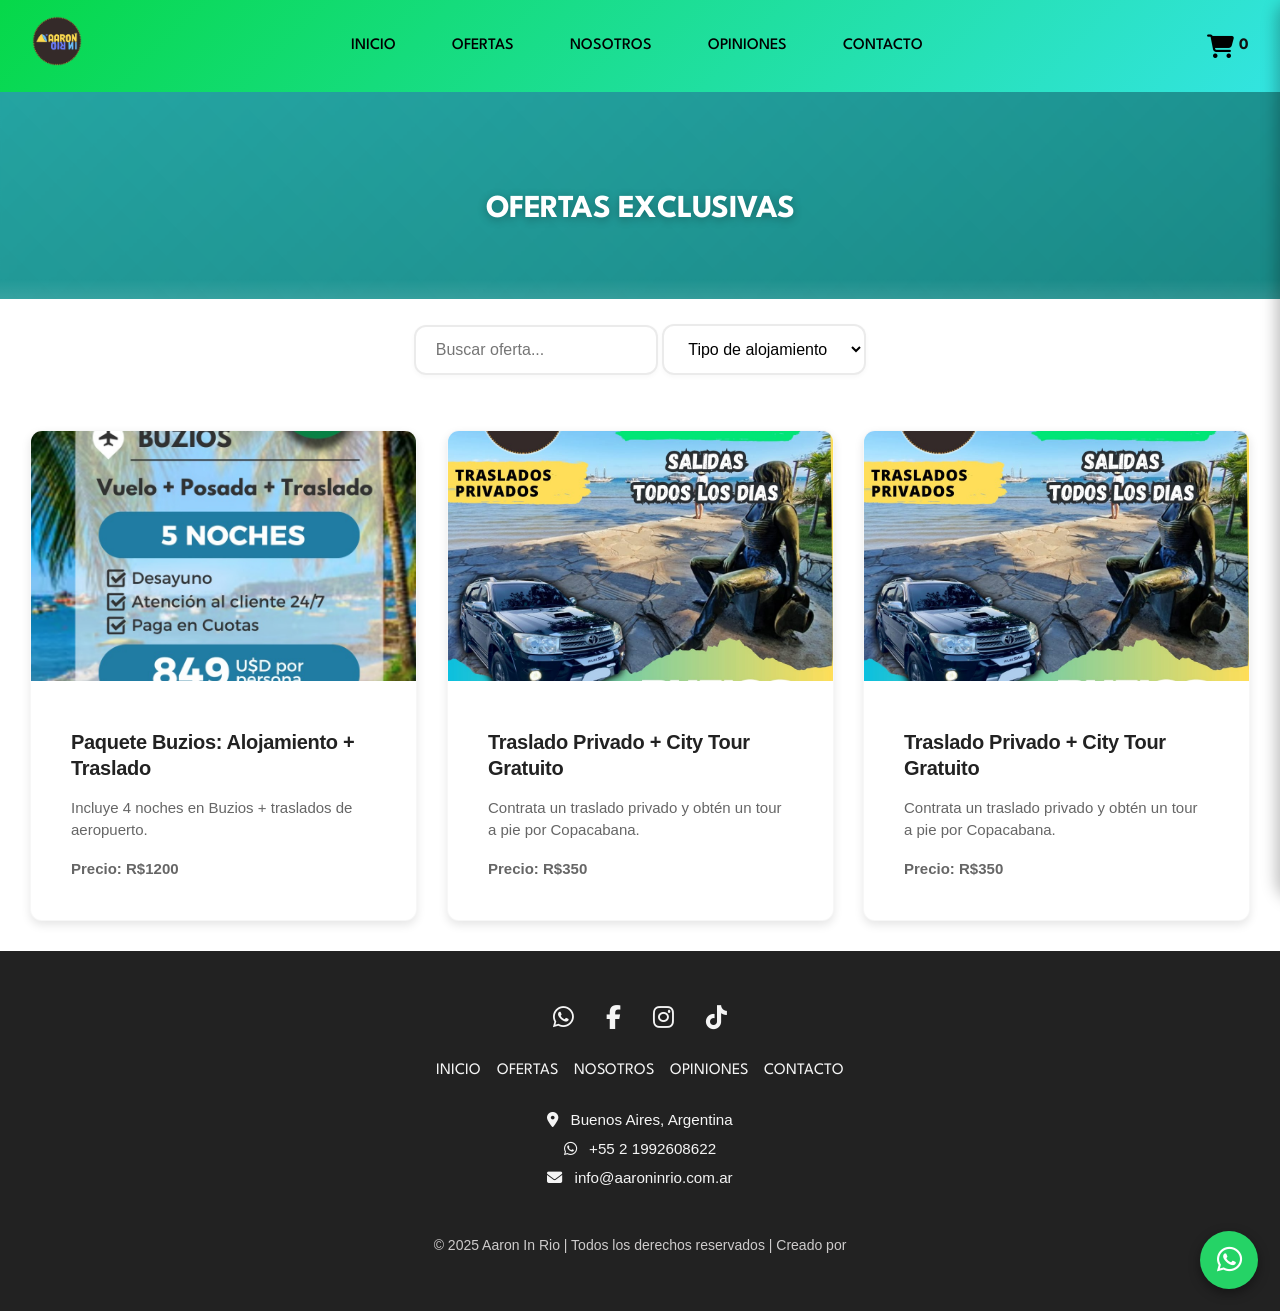
<file: Ofertas.html>
<!DOCTYPE html>
<html lang="es">

<head>
    <meta charset="UTF-8">
    <meta name="viewport" content="width=device-width, initial-scale=1.0">
    <title>Ofertas Exclusivas</title>
    <link rel="stylesheet" href="css/Alojamientos.css">
    <link rel="stylesheet" href="css/styles.css"> <!-- Enlace al archivo CSS externo -->
    <link rel="stylesheet" href="https://cdnjs.cloudflare.com/ajax/libs/font-awesome/6.5.0/css/all.min.css">
    <!--ICONOS-->
    <link rel="preconnect" href="https://fonts.googleapis.com">
    <link rel="preconnect" href="https://fonts.gstatic.com" crossorigin>
    <link
        href="https://fonts.googleapis.com/css2?family=Kalam:wght@300;400;700&family=League+Spartan:wght@100..900&display=swap"
        rel="stylesheet">

</head>

<!-- Ícono que aparece en la pestaña del navegador -->
<link rel="icon" type="image/x-icon" href="img/Logo Aaron.png">

<body>

    <!-- NAVBAR (barra de navegación principal) -->
    <nav class="navbar">
        <!-- Logo de la empresa -->
        <div class="navbar-logo">
            <img src="img/Logo Aaron.png" alt="Logo">
        </div>

        <!-- Botón Hamburguesa (solo en móvil/tablet) -->
        <div class="menu-btn" id="menu-btn">
            <span></span>
            <span></span>
            <span></span>
        </div>

        <!-- Enlaces de navegación -->
        <div class="navbar-nav" id="menu">
            <a href="index.html">Inicio</a>
            <a href="index.html#ofertas">Ofertas</a>
            <a href="index.html#nosotros">Nosotros</a>
            <a href="index.html#opiniones">Opiniones</a>
            <a href="index.html#contacto">Contacto</a>
        </div>

        <!-- Ícono flotante del carrito -->
        <div id="cart-icon">
            <i class="fa-solid fa-cart-shopping"></i>
            <span id="cart-count">0</span>
        </div>
 
        <!-- Overlay de fondo -->
        <div id="cart-overlay"></div>

        <!-- Panel lateral del carrito -->
        <div id="cart-panel" class="cart-panel">
            <div class="cart-header">
                <div class="cart-header-left">
                    <i class="fa-solid fa-cart-shopping"></i>
                    <h3>Tu carrito</h3>
                    <span id="cart-count-inline">0</span>
                </div>
                <button id="cart-close" class="cart-close">&times;</button>
            </div>

            <ul id="cart-items"></ul>

            <div class="cart-footer">
                <div class="cart-subtotal">
                    <span>Subtotal:</span>
                    <strong>R$<span id="cart-total">0</span></strong>
                </div>
                <button id="cart-send">Finalizar compra</button>
                <button id="cart-clear">Vaciar carrito</button>
            </div>
        </div>


    </nav>

    <header>
        <h1 class="titulos-grande titulo-light">Ofertas Exclusivas</h1>
    </header>

    <div class="search-filter">
        <input type="text" id="search" placeholder="Buscar oferta...">
        <select id="filterTipo">
            <option value="">Tipo de alojamiento</option>
            <option value="Pousada">Pousada</option>
            <option value="Apartamento">Apartamento</option>
        </select>
    </div>

    <div class="container">

        <div class="card" data-name="Paquete Buzios" data-price="1200" data-category="ofertas"
            data-options='[{"Cantidad de personas": ["1", "2", "3", "4", "5", "6", "7", "8", "9", "10", "Más de 10"]}]'
            data-images='["img/ofertaX.jpg", "img/Buzios.jpg", "img/Cabo Frio-1920x1080.jpg"]'
            data-description="Paquete de alojamiento y traslados con descuento. Disfruta de una estadía en Buzios sin preocupaciones.">
            <img class="open-modal-trigger" src="img/ofertaX.jpg" alt="Oferta 1">
            <div class="card-content">
                <h3>Paquete Buzios: Alojamiento + Traslado</h3>
                <p>Incluye 4 noches en Buzios + traslados de aeropuerto.</p>
                <p class="offer-price">Precio: R$1200</p>
            </div>
        </div>

        <div class="card" data-name="Traslado Privado + City Tour" data-price="350" data-category="ofertas"
            data-options='[{"Tipo": ["Traslado Aeropuerto", "Traslado Intercity"]}]'
            data-images='["img/trasaladospriv2.jpg", "img/trasaladospriv.jpg", "img/Rio de Janeiro.jpg"]'
            data-description="Contrata un traslado privado y obtén un tour gratuito por las playas de Copacabana.">
            <img class="open-modal-trigger" src="img/trasaladospriv2.jpg" alt="Oferta 2">
            <div class="card-content">
                <h3>Traslado Privado + City Tour Gratuito</h3>
                <p>Contrata un traslado privado y obtén un tour a pie por Copacabana.</p>
                <p class="offer-price">Precio: R$350</p>
            </div>
        </div>
        <div class="card" data-name="Traslado Privado + City Tour" data-price="350" data-category="ofertas"
            data-options='[{"Tipo": ["Traslado Aeropuerto", "Traslado Intercity"]}]'
            data-images='["img/trasaladospriv2.jpg", "img/trasaladospriv.jpg", "img/Rio de Janeiro.jpg"]'
            data-description="Contrata un traslado privado y obtén un tour gratuito por las playas de Copacabana.">
            <img class="open-modal-trigger" src="img/trasaladospriv2.jpg" alt="Oferta 2">
            <div class="card-content">
                <h3>Traslado Privado + City Tour Gratuito</h3>
                <p>Contrata un traslado privado y obtén un tour a pie por Copacabana.</p>
                <p class="offer-price">Precio: R$350</p>
            </div>
        </div>
    </div>




    <!-- MODAL (copiado de Alojamientos) -->
    <div id="modal-options" class="modal">
        <div class="modal-content">
            <span class="close-button">&times;</span>
            <h2 id="modal-title"></h2>
            <p id="modal-description" class="modal-description"></p>

            <div class="modal-gallery">
                <button class="modal-nav-button prev-slide">&#10094;</button>
                <div class="modal-slides-container"></div>
                <button class="modal-nav-button next-slide">&#10095;</button>
            </div>

            <div class="modal-options-container"></div>
            <p class="modal-price">Precio Total: R$<span id="modal-price-value">0</span></p>
            <button id="add-to-cart-modal">Agregar al carrito</button>
        </div>
    </div>

    <!-- FOOTER -->
    <footer id="contacto">
        <div class="footer-content">
            <div class="social-logos">
                <a href="https://wa.me/+5521992608622"><i class="fab fa-whatsapp"></i></a>
                <a href="https://www.facebook.com/aaroninrio"><i class="fab fa-facebook-f"></i></a>
                <a href="https://www.instagram.com/aaroninrio?igsh=a3Azand1a2w5ZzZ6"><i
                        class="fab fa-instagram"></i></a>
                <a href="https://www.tiktok.com/@aaron.in.rio?_t=ZM-8z4DXJ8lK9W"><i class="fab fa-tiktok"></i></a>
            </div>

            <div class="footer-menu">
                <a href="index.html">Inicio</a>
                <a href="index.html#ofertas">Ofertas</a>
                <a href="index.html#nosotros">Nosotros</a>
                <a href="index.html#opiniones">Opiniones</a>
                <a href="index.html#contacto">Contacto</a>
            </div>

            <div class="contact-column">
                <p><i class="fas fa-map-marker-alt"></i> Buenos Aires, Argentina</p>
                <p><i class="fab fa-whatsapp"></i> +55 2 1992608622</p>
                <p><i class="fas fa-envelope"></i> info@aaroninrio.com.ar</p>
            </div>

            <p class="footer-copy">&copy; 2025 Aaron In Rio | Todos los derechos reservados | Creado por </p>
        </div>

        <!-- Botón flotante WhatsApp -->
        <a href="https://wa.me/5491156213704" target="_blank" class="whatsapp-float" id="whatsappButton">
            <i class="fab fa-whatsapp"></i>
        </a>

        <!-- Globito de mensaje -->
        <div class="whatsapp-bubble" id="whatsappBubble">
            ¿Tenés dudas? ¡Consultanos!
        </div>
    </footer>


    <script src="js/script.js"></script>
    <script src="js/cart.js"></script>

</body>

</html>
</file>
<file: css/Alojamientos.css>
/*--------------------------------------------------------
BANNER INICIO - MEJORADO
--------------------------------------------------------*/
   header { 
      padding: 60px 10px 40px; 
      text-align: center; 
      background: linear-gradient(135deg, #33e4e1 0%, #2ac4c1 50%, #1fa4a1 100%); 
      color: #fff; 
      position: relative; 
      overflow: hidden;
    }
    
    header::before { 
      content: ""; 
      position: absolute; 
      inset: 0; 
      background: linear-gradient(45deg, rgba(0, 0, 0, 0.3) 0%, rgba(0, 0, 0, 0.15) 100%);
      backdrop-filter: blur(1px);
    }
    
    header::after {
      content: "";
      position: absolute;
      bottom: 0;
      left: 0;
      width: 100%;
      height: 20px;
      background: linear-gradient(to top, rgba(255, 255, 255, 0.1), transparent);
    }
    
    header h1 { 
      position: relative; 
      z-index: 1; 
      font-size: 3rem;
      font-weight: 700;
      text-shadow: 0 2px 10px rgba(0, 0, 0, 0.3);
      letter-spacing: -0.5px;
      margin-bottom: 10px;
      animation: fadeInUp 0.8s cubic-bezier(0.23, 1, 0.32, 1) 0.1s both;
    }

/* --- FONDO ESPECÍFICO PARA COPACABANA --- */
.header-alojamiento-copacabana {
    /* AGREGAMOS '../' AL PRINCIPIO PARA SALIR DE LA CARPETA CSS */
    background: url('../img/alojamientos/copacabana/copacabana2.jpg') no-repeat center center !important;
    background-size: cover !important;
}

/* CORREGIMOS EL ERROR DE TIPEO AQUÍ ABAJO (FALTABA UN GUIÓN) */
.header-alojamiento-copacabana {
    padding: 100px 10px !important; 
}

/* --- FONDO ESPECÍFICO PARA BUZIOS --- */
.header-alojamiento-buzios {
    /* AGREGAMOS '../' AL PRINCIPIO PARA SALIR DE LA CARPETA CSS */
    background: url('../img/alojamientos/buzios/buizosbest.jpg') no-repeat center center !important;
    background-size: cover !important;
}

/* CORREGIMOS EL ERROR DE TIPEO AQUÍ ABAJO (FALTABA UN GUIÓN) */
.header-alojamiento-buzios {
    padding: 100px 10px !important; 
}
/*--------------------------------------------------------
TEMAS PARA TRASLADOS
--------------------------------------------------------*/

/* TEMA TRASLADOS INTERNOS - Movimiento dentro de la ciudad */
body.traslados-internos-theme {
    background: linear-gradient(135deg,
        rgba(100, 149, 237, 0.1) 0%,    /* Azul acero - transporte */
        rgba(176, 196, 222, 0.12) 25%,  /* Azul claro - caminos */
        rgba(245, 245, 220, 0.1) 50%,   /* Beige - calles */
        rgba(119, 136, 153, 0.08) 75%,  /* Gris pizarra - asfalto */
        rgba(47, 79, 79, 0.05) 100%     /* Gris oscuro - carreteras */
    );
    background-color: #f5f8fa;
    min-height: 100vh;
}

/* Header específico para traslados internos */
body.traslados-internos-theme header {
    background: linear-gradient(135deg,
        #6495ED 0%,     /* Azul acero */
        #B0C4DE 50%,    /* Azul claro */
        #D3D3D3 100%    /* Gris claro */
    );
}

/* TEMA TRASLADOS EXTERNOS - Viajes entre ciudades/aeropuertos */
body.traslados-externos-theme {
    background: linear-gradient(135deg,
        rgba(70, 130, 180, 0.1) 0%,     /* Azul acero - distancia */
        rgba(135, 206, 250, 0.12) 25%,  /* Azul cielo - viajes largos */
        rgba(240, 255, 240, 0.1) 50%,   /* Miel - seguridad */
        rgba(255, 228, 196, 0.08) 75%,  /* Bisque - comodidad */
        rgba(139, 69, 19, 0.05) 100%    /* Marrón - equipaje */
    );
    background-color: #f0f8ff;
    min-height: 100vh;
}

/* Header específico para traslados externos */
body.traslados-externos-theme header {
    background: linear-gradient(135deg,
        #4682B4 0%,     /* Azul acero */
        #87CEFA 50%,    /* Azul cielo */
        #F0E68C 100%    /* Caqui */
    );
}
/*--------------------------------------------------------
TEMAS ESPECÍFICOS POR TIPO DE TRASLADO
--------------------------------------------------------*/

/* Para páginas de aeropuerto específicas */
body.traslados-aeropuerto-theme {
    background: linear-gradient(135deg,
        rgba(30, 144, 255, 0.1) 0%,    /* Azul Dodger - vuelos */
        rgba(255, 255, 255, 0.15) 25%, /* Blanco - nubes */
        rgba(255, 215, 0, 0.08) 50%,   /* Dorado - seguridad */
        rgba(169, 169, 169, 0.06) 75%, /* Gris oscuro - asfalto pista */
        rgba(0, 0, 139, 0.05) 100%     /* Azul oscuro - cielo nocturno */
    );
    background-color: #e6f2ff;
}

body.traslados-aeropuerto-theme header {
    background: linear-gradient(135deg,
        #1E90FF 0%,     /* Azul Dodger */
        #FFFFFF 50%,    /* Blanco */
        #FFD700 100%    /* Dorado */
    );
}

/* Para páginas de traslados entre ciudades */
body.traslados-ciudad-theme {
    background: linear-gradient(135deg,
        rgba(50, 205, 50, 0.1) 0%,     /* Verde lima - paisaje */
        rgba(255, 182, 193, 0.08) 25%, /* Rosa claro - urbanidad */
        rgba(255, 255, 224, 0.1) 50%,  /* Amarillo claro - luz ciudad */
        rgba(186, 85, 211, 0.06) 75%,  /* Orquídea - diversión */
        rgba(105, 105, 105, 0.05) 100% /* Gris oscuro - edificios */
    );
    background-color: #f8f8ff;
}

body.traslados-ciudad-theme header {
    background: linear-gradient(135deg,
        #32CD32 0%,     /* Verde lima */
        #FFB6C1 50%,    /* Rosa claro */
        #DDA0DD 100%    /* Ciruela */
    );
}

/*--------------------------------------------------------
ANIMACIONES PARA TRASLADOS
--------------------------------------------------------*/

/* Efecto sutil de movimiento para traslados */
@keyframes subtleMove {
    0% { background-position: 0% 50%; }
    50% { background-position: 100% 50%; }
    100% { background-position: 0% 50%; }
}

/* Aplicar animación solo a temas de traslados */
body.traslados-internos-theme,
body.traslados-externos-theme,
body.traslados-aeropuerto-theme,
body.traslados-ciudad-theme {
    background-size: 200% 200%;
    animation: subtleMove 20s ease infinite;
}

/* Detener animación en móviles para rendimiento */
@media (max-width: 768px) {
    body.traslados-internos-theme,
    body.traslados-externos-theme,
    body.traslados-aeropuerto-theme,
    body.traslados-ciudad-theme {
        animation: none;
        background-size: cover;
    }
}

/*--------------------------------------------------------
LISTADO DE ALOJAMIENTOS - MEJORADO
--------------------------------------------------------*/
    /* BARRA DE BÚSQUEDA Y FILTROS - MEJORADO */
     .search-filter {
      flex-wrap: wrap;
      justify-content: center;
      gap: 10px;
      padding: 25px 20px;
      margin: 0px auto;
      text-align: center;
      backdrop-filter: blur(10px);
      animation: fadeIn 0.6s cubic-bezier(0.23, 1, 0.32, 1) 0.2s both;
    }
    
    .search-filter input, .search-filter select {
      padding: 14px 20px;
      font-size: 16px;
      border: 2px solid rgba(0, 0, 0, 0.08);
      border-radius: 12px;
      outline: none;
      transition: all 0.3s cubic-bezier(0.23, 1, 0.32, 1);
      background: rgba(255, 255, 255, 0.9);
      box-shadow: 0 2px 5px rgba(0, 0, 0, 0.03);
      min-width: 200px;
    }
    
    .search-filter input:focus, .search-filter select:focus {
      border-color: var(--primary, #33e4e1);
      box-shadow: 
        0 4px 12px rgba(51, 228, 225, 0.2),
        0 0 0 3px rgba(51, 228, 225, 0.1);
      transform: translateY(-1px);
    }
    
    .search-filter input:hover, .search-filter select:hover {
      border-color: rgba(0, 0, 0, 0.15);
    }

    /* LISTADO DE ALOJAMIENTOS - MEJORADO */
    .container {
      display: grid;
      grid-template-columns: repeat(auto-fit, minmax(280px, 1fr));
      gap: 30px;
      padding: 30px;
      max-width: 1400px;
      margin: 0 auto;
    }
    
    .card {
      background: white;
      border-radius: 16px;
      overflow: hidden;
      box-shadow: 
        0 4px 15px rgba(0, 0, 0, 0.08),
        0 1px 3px rgba(0, 0, 0, 0.05);
      transition: all 0.4s cubic-bezier(0.23, 1, 0.32, 1);
      cursor: pointer;
      position: relative;
      border: 1px solid rgba(0, 0, 0, 0.03);
      animation: fadeInUp 0.6s cubic-bezier(0.23, 1, 0.32, 1) both;
      animation-delay: calc(var(--animation-order, 0) * 0.1s);
      will-change: transform, box-shadow;
    }
    
    .card::before {
      content: "";
      position: absolute;
      top: 0;
      left: 0;
      right: 0;
      height: 4px;
      background: linear-gradient(90deg, #33e4e1, #2ac4c1);
      opacity: 0;
      transition: opacity 0.3s ease;
    }
    
    .card:hover {
      transform: translateY(-8px) scale(1.02);
      box-shadow: 
        0 20px 40px rgba(0, 0, 0, 0.12),
        0 8px 16px rgba(0, 0, 0, 0.06);
    }
    
    .card:hover::before {
      opacity: 1;
    }
    
    .card img {
      width: 100%;
      height: 200px;
      object-fit: cover;
      transition: transform 0.6s cubic-bezier(0.23, 1, 0.32, 1);
    }
    
    .card:hover img {
      transform: scale(1.05);
    }
    
    .card-content {
      padding: 24px;
      position: relative;
    }
    
    .card h3 {
      margin: 0 0 12px;
      font-size: 20px;
      font-weight: 700;
      color: #222;
      line-height: 1.3;
      letter-spacing: -0.3px;
    }
    
    .card p {
      margin: 8px 0;
      font-size: 15px;
      color: #666;
      line-height: 1.5;
    }

    /* ESTILOS DE LA MODAL - MEJORADO */

    /* EL FRENO DE MANO PARA EL SCROLL */
body.modal-open {
    overflow: hidden !important; /* Bloqueo estándar */
    position: fixed !important; /* Bloqueo reforzado para móviles (iOS) */
    width: 100% !important;
    height: 100% !important;
    /* La propiedad 'top' se maneja desde el JS automáticamente */
}

    .modal {
      display: none;
      position: fixed;
      z-index: 2500;
      left: 0;
      top: 0;
      width: 100%;
      height: 100%;
      overflow: auto;
      background-color: rgba(0, 0, 0, 0.6);
      padding-top: 60px;
      backdrop-filter: blur(4px);
      animation: fadeIn 0.3s cubic-bezier(0.23, 1, 0.32, 1);
    }
    
    .modal-content {
      background: linear-gradient(135deg, #ffffff 0%, #fafafa 100%);
      margin: 5% auto;
      padding: 40px;
      border: none;
      width: 90%;
      max-width: 700px;
      border-radius: 20px;
      position: relative;
      box-shadow: 
        0 25px 50px rgba(0, 0, 0, 0.15),
        0 5px 15px rgba(0, 0, 0, 0.05);
      animation: modalSlideIn 0.4s cubic-bezier(0.23, 1, 0.32, 1);
      overflow: hidden;
    }
    
    .modal-content::before {
      content: "";
      position: absolute;
      top: 0;
      left: 0;
      right: 0;
      height: 4px;
      background: linear-gradient(90deg, #33e4e1, #2ac4c1);
    }
    
    .close-button {
      color: #888;
      float: right;
      font-size: 32px;
      font-weight: 300;
      position: absolute;
      top: 20px;
      right: 20px;
      width: 40px;
      height: 40px;
      display: flex;
      align-items: center;
      justify-content: center;
      border-radius: 50%;
      transition: all 0.3s cubic-bezier(0.23, 1, 0.32, 1);
      z-index: 10;
    }
    
    .close-button:hover,
    .close-button:focus {
      color: #333;
      background: rgba(0, 0, 0, 0.05);
      transform: rotate(90deg);
      text-decoration: none;
      cursor: pointer;
    }
    
    #modal-title {
      font-size: 28px;
      font-weight: 700;
      color: #222;
      margin-bottom: 15px;
      line-height: 1.3;
      letter-spacing: -0.5px;
    }
    
/* En Alojamientos.css */
.modal-description {
    white-space: pre-line; /* <--- ESTA LÍNEA ES LA CLAVE */
    /* Tus otros estilos se mantienen igual... */
    margin: 20px 0 30px;
    color: #666;
    font-size: 16px;
    line-height: 1.7;
}
    
    .modal-options-container {
      margin-top: 25px;
    }
    
    .modal-options-container label {
      display: block;
      margin-bottom: 12px;
      font-weight: 600;
      color: #444;
      font-size: 15px;
    }
    
    .modal-options-container select {
      display: block;
      margin-bottom: 20px;
      width: 100%;
      padding: 14px;
      border: 2px solid rgba(0, 0, 0, 0.08);
      border-radius: 10px;
      background: white;
      font-size: 15px;
      transition: all 0.3s cubic-bezier(0.23, 1, 0.32, 1);
    }
    
    .modal-options-container select:focus {
      border-color: var(--primary, #33e4e1);
      box-shadow: 0 4px 12px rgba(51, 228, 225, 0.2);
      outline: none;
    }
    
    #add-to-cart-modal {
      background: linear-gradient(135deg, #33e4e1 0%, #2ac4c1 100%);
      color: white;
      border: none;
      padding: 16px 32px;
      font-size: 16px;
      font-weight: 600;
      cursor: pointer;
      border-radius: 12px;
      margin-top: 30px;
      width: 100%;
      transition: all 0.3s cubic-bezier(0.23, 1, 0.32, 1);
      box-shadow: 0 6px 20px rgba(51, 228, 225, 0.3);
      letter-spacing: 0.5px;
    }
    
    #add-to-cart-modal:hover {
      background: linear-gradient(135deg, #2ac4c1 0%, #1fa4a1 100%);
      transform: translateY(-2px);
      box-shadow: 0 12px 25px rgba(51, 228, 225, 0.4);
    }
    
    #add-to-cart-modal:active {
      transform: translateY(0);
      box-shadow: 0 4px 12px rgba(51, 228, 225, 0.3);
    }
    
    /* Galería de la modal - MEJORADO */
    .modal-gallery {
      position: relative;
      width: 100%;
      overflow: hidden;
      margin: 30px 0;
      aspect-ratio: 16 / 9;
      border-radius: 12px;
      box-shadow: 0 8px 20px rgba(0, 0, 0, 0.1);
    }
    
    .modal-slides-container {
      display: flex;
      transition: transform 0.5s cubic-bezier(0.23, 1, 0.32, 1);
      width: 100%;
      height: 100%;
      border-radius: 12px;
    }
    
    .modal-slides-container img {
      width: 100%;
      height: 100%;
      object-fit: cover;
      flex-shrink: 0;
      border-radius: 12px;
    }
    
    .modal-nav-button {
      position: absolute;
      top: 50%;
      transform: translateY(-50%);
      background: rgba(255, 255, 255, 0.9);
      color: #333;
      border: none;
      padding: 15px 18px;
      cursor: pointer;
      z-index: 10;
      font-size: 20px;
      border-radius: 50%;
      transition: all 0.3s cubic-bezier(0.23, 1, 0.32, 1);
      box-shadow: 0 4px 15px rgba(0, 0, 0, 0.15);
      backdrop-filter: blur(5px);
      display: flex;
      align-items: center;
      justify-content: center;
      width: 50px;
      height: 50px;
    }
    
    .modal-nav-button:hover {
      background: white;
      transform: translateY(-50%) scale(1.1);
      box-shadow: 0 6px 20px rgba(0, 0, 0, 0.2);
    }
    
    .prev-slide {
      left: 20px;
    }
    
    .next-slide {
      right: 20px;
    }
    
    .modal-price {
      margin-top: 25px;
      padding-top: 20px;
      border-top: 1px solid rgba(0, 0, 0, 0.08);
      font-size: 20px;
      font-weight: 700;
      color: #222;
      text-align: center;
    }
    
    #modal-price-value {
      color: var(--primary, #33e4e1);
      font-size: 24px;
      margin-left: 5px;
    }

/* ANIMACIONES NUEVAS */
@keyframes fadeInUp {
  from {
    opacity: 0;
    transform: translateY(30px);
  }
  to {
    opacity: 1;
    transform: translateY(0);
  }
}

@keyframes fadeIn {
  from {
    opacity: 0;
  }
  to {
    opacity: 1;
  }
}

@keyframes modalSlideIn {
  from {
    opacity: 0;
    transform: translateY(-30px) scale(0.95);
  }
  to {
    opacity: 1;
    transform: translateY(0) scale(1);
  }
}

/* Añadir animación escalonada a las cards */
.container .card:nth-child(1) { --animation-order: 1; }
.container .card:nth-child(2) { --animation-order: 2; }
.container .card:nth-child(3) { --animation-order: 3; }
.container .card:nth-child(4) { --animation-order: 4; }
.container .card:nth-child(5) { --animation-order: 5; }
.container .card:nth-child(6) { --animation-order: 6; }

/* Responsive adjustments (manteniendo la estructura existente) */
@media (max-width: 768px) {
  header {
    padding: 100px 20px 40px;
  }
  
  header h1 {
    font-size: 2.2rem;
  }
  
  .search-filter {
    margin: 30px 20px;
    padding: 20px;
    gap: 15px;
  }
  
  .search-filter input,
  .search-filter select {
    width: 100%;
    min-width: auto;
  }
  
  .container {
    grid-template-columns: repeat(auto-fit, minmax(260px, 1fr));
    gap: 20px;
    padding: 20px;
  }
  
  .modal-content {
    padding: 30px 20px;
    margin: 10% auto;
    width: 95%;
  }
  
  .modal-nav-button {
    width: 45px;
    height: 45px;
    padding: 12px 15px;
  }
}

/* Mejoras de scroll reveal (sutil) */
@media (prefers-reduced-motion: no-preference) {
  .container .card {
    opacity: 0;
    animation: fadeInUp 0.6s cubic-bezier(0.23, 1, 0.32, 1) forwards;
  }
  
  .container .card.visible {
    opacity: 1;
  }
}

/* Efecto glassmorphism ligero para el footer (añadir al existing) */
footer {
  backdrop-filter: blur(10px);
  background: rgba(255, 255, 255, 0.95);
}

/*=============================================
  DISEÑO DE MENÚ LATERAL POR CATEGORÍAS
=============================================*/
.quick-side-menu {
    position: fixed;
    left: 0;
    top: 50%;
    transform: translateY(-50%);
    display: flex;
    flex-direction: column;
    gap: 15px;
    z-index: 99999;
    background: rgba(255, 255, 255, 0.98);
    padding: 15px 12px 15px 8px;
    border-radius: 0 20px 20px 0;
    box-shadow: 2px 5px 15px rgba(0,0,0,0.15);
    backdrop-filter: blur(10px);
    transition: all 0.4s ease;
    max-height: 90vh;
}

/* Cabeceras de grupo (Icono + Título) */
.group-header {
    display: flex;
    align-items: center;
    color: #333;
    font-weight: 700;
    font-size: 0.9rem;
    text-transform: uppercase;
    letter-spacing: 0.5px;
}

.group-header i {
    font-size: 1.2rem;
    width: 30px;
    text-align: center;
    color: #06d849;
}

/* Contenedor de los sub-enlaces */
.group-links {
    display: flex;
    flex-direction: column;
    padding-left: 35px; /* Alineado debajo del texto del header, no del icono */
    gap: 5px;
    margin-top: 5px;
}

.group-links a {
    text-decoration: none;
    color: #666;
    font-size: 0.85rem;
    font-weight: 500;
    transition: all 0.2s ease;
    white-space: nowrap;
}

.group-links a:hover {
    color: #06d849;
    transform: translateX(5px);
}

/* Control de visibilidad del texto */
.group-header span, .group-links {
    max-width: 0;
    overflow: hidden;
    opacity: 0;
    transition: all 0.4s ease;
}

/* Mostrar cuando el mouse está encima o está activo en móvil */
.quick-side-menu:hover .group-header span,
.quick-side-menu:hover .group-links,
.quick-side-menu.active .group-header span,
.quick-side-menu.active .group-links {
    max-width: 250px;
    opacity: 1;
    margin-left: 10px;
}

/* Ajuste para el link de Paquetes que es único */
.single-link {
    text-decoration: none;
}

/* FLECHITA PARA MÓVIL */
.side-menu-toggle {
    display: none;
    background: #06d849;
    border: none;
    color: white;
    width: 32px;
    height: 45px;
    position: absolute;
    right: -32px;
    top: 50%;
    transform: translateY(-50%);
    border-radius: 0 12px 12px 0;
    cursor: pointer;
}

@media (max-width: 768px) {
    .quick-side-menu {
        left: -45px; /* Esconde los nombres, deja asomar iconos */
    }
    .quick-side-menu.active {
        left: 0;
    }
    .side-menu-toggle {
        display: flex;
        align-items: center;
        justify-content: center;
    }
    .quick-side-menu.active .side-menu-toggle i {
        transform: rotate(180deg);
    }
}

/* OCULTAR SI EL CARRITO ESTÁ ABIERTO */
#cart-panel.show ~ .quick-side-menu,
#cart-overlay.active ~ .quick-side-menu {
    display: none !important;
}

/* --- CORRECCIÓN CALENDARIO FLATPICKR (Pegar al final de Alojamientos.css) --- */

/* 1. Obliga al contenedor del mes a usar Flexbox para alinear todo en una fila */
.flatpickr-current-month {
    display: flex !important;
    align-items: center !important;
    justify-content: center !important;
    padding-top: 0 !important;
    height: 40px !important;
}

/* 2. Controla el ancho del contenedor del año para que no se estire */
.flatpickr-current-month .numInputWrapper {
    width: 65px !important;
    display: inline-block !important;
    flex: none !important; 
}

/* 3. Resetea el input del año para que ignore tus estilos generales de formulario */
.flatpickr-current-month input.cur-year {
    display: inline-block !important;
    width: 100% !important;
    margin: 0 !important;
    height: auto !important;
    border: none !important;
    box-shadow: none !important;
    padding: 0 !important;
    background: transparent !important;
    font-size: inherit !important;
    font-weight: 400 !important;
}

/* 4. Opcional: Ajusta la posición de las flechas si se ven mal */
.flatpickr-month {
    height: 40px !important;
}
.flatpickr-prev-month, .flatpickr-next-month {
    top: 5px !important; /* Sube o baja las flechas con este valor */
}
</file>
<file: css/styles.css>
/*=============================================
  0. VARIABLES GLOBALES & TIPOGRAFÍA
=============================================*/
:root {
  --primary: linear-gradient(135deg, #06d849, #33e4e1); /* Color principal del sitio */
  --dark: #222;        /* Color oscuro para textos o fondos */
  --light: #f5f5f5;    /* Color claro para fondos */
  --text: #333;        /* Color base del texto */
  --font-principal: "League Spartan", sans-serif;
  --font-decorativa: "Kalam", cursive;
  --font-secundaria: "Kalam", cursive;
}

/* Clases de utilidad para fuentes */
.font-principal {
  font-family: var(--font-principal);
  font-optical-sizing: auto;
  font-weight: 120;
  font-style: normal;
}

.font-decorativa {
  font-family: var(--font-decorativa);
  font-weight: 300;
  font-style: normal;
}

.font-secundaria {
  font-family: var(--font-secundaria);
  font-weight: 700;
  font-style: normal;
}

/*=============================================
  1. BASE Y RESET GENERAL
=============================================*/
* {
  margin: 0;
  padding: 0;
  box-sizing: border-box; /* Incluye padding y border dentro del width/height */
}

html, body {
  font-family: 'Arial', sans-serif; /* Fuente principal del sitio */
  color: var(--text);               /* Color del texto */
  line-height: 1.6;                 /* Altura de línea para mejor lectura */
    overflow-x: hidden;
  max-width: 100%;
}

/* Estilos de secciones generales */
section { padding: 5rem 2rem; }

.section-title {
  text-align: center;
  align-items: center;
}

.titulos-deco {
  font-family: var(--font-secundaria);
  font-size: 2.5rem;
  margin-bottom: 0.2rem;
  color: #04b43a;
  margin-top: 0.2rem;
}

.titulos-grande {
  font-family: var(--font-principal);
  font-size: 2rem;
  text-transform: uppercase;
  margin-bottom: 1.5rem;
  margin-top: 2rem;
  text-align: center;
}

.titulos-dark { color: var(--dark); }
.titulos-light { color: var(--light); }

.section-subtitle {
  color: #555;
  margin-bottom: 40px;
  font-size: 1.1rem;
  font-family: var(--font-principal);
}

/* Botón de Call to Action (CTA) general */
.btn {
  display: inline-block;
  padding: 0.75rem 1.5rem;
  background: var(--primary);
  color: white;
  border-radius: 8px;
  font-weight: bold;
  text-decoration: none;
  transition: all 0.3s ease;
  box-shadow: 0 3px 8px rgba(0,0,0,0.3);
  text-transform: uppercase;
}
.btn:hover {
  transform: translateY(-2px);
}


/*=============================================
  2. NAVBAR Y MENÚ DE NAVEGACIÓN
=============================================*/
.navbar {
  position: fixed;
  top: 0; left: 0;
  width: 100%;
  display: flex;
  justify-content: space-between;
  align-items: center;
  padding: 1rem 2rem;
  background: var(--primary);
  color: #020202;
  z-index: 1000;
  font-family: var(--font-principal);
  text-transform: uppercase;
  font-weight:500;
  position: sticky;
  
}

.navbar-logo img {
  height: 50px;
}

.navbar-nav {
  display: flex;
  justify-content: center;
  align-items: center;
  gap: 1.5rem;
  flex: 1;
  
}

.navbar-nav a {
  color: #000000;
  text-decoration: none;
  padding: 0.5rem 1rem;
  border-radius: 8px;
  transition: 0.3s;
}

.navbar-nav a:hover {
  color: rgba(228, 255, 245);
}

/* Menú Hamburguesa (Móvil) */
.menu-btn {
  cursor: pointer;
  display: none;
  flex-direction: column;
  gap: 8px;
  position: absolute;
  right: 90px;
  top: 25px;
  z-index: 2000;

  padding: 8px;
  border-radius: 8px;
}

.menu-btn span {
  display: block;
  width: 28px;
  height: 2px;
  background: #000000;
  border-radius: 2px;
  transition: 0.3s;
}

.menu-btn.open span:nth-child(1) { transform: rotate(45deg) translate(8px, 8px); }
.menu-btn.open span:nth-child(2) { opacity: 0; }
.menu-btn.open span:nth-child(3) { transform: rotate(-45deg) translate(4px, -5px); }


/* Botón y Modal de Admin */
#admin-btn,
.logout-btn {
  position: fixed;
  top: 1.2rem;
  right: 1.5rem;
  color: white;
  border: none;
  border-radius: 50px;
  padding: 10px 18px;
  font-size: 0.95rem;
  font-weight: 600;
  box-shadow: 0 3px 10px rgba(0,0,0,0.2);
  cursor: pointer;
  z-index: 1200;
  transition: all 0.25s ease;
}

#admin-btn { background: #27a9ff; }
#admin-btn:hover { background: #0b95c7; transform: scale(1.05); }

.logout-btn { background: #ff4d4d; display: none; }
.logout-btn:hover { background: #e63838; transform: scale(1.05); }

/* Login Modal */
.login-modal {
  display: none;
  position: fixed;
  top: 0; left: 0;
  width: 100%; height: 100%;
  background: rgba(0, 0, 0, 0.6);
  justify-content: center;
  align-items: center;
  z-index: 3000;
}

.login-box {
  background: white;
  padding: 2rem;
  border-radius: 12px;
  text-align: center;
  width: 300px;
  box-shadow: 0 5px 15px rgba(0,0,0,0.3);
}

.login-box h3 { color: #0b95c7; margin-bottom: 1rem; }

.login-box input {
  width: 100%;
  padding: 10px;
  margin-bottom: 1rem;
  border-radius: 8px;
  border: 1px solid #ccc;
}

.login-box button {
  margin: 5px;
  padding: 10px 16px;
  border: none;
  border-radius: 8px;
  background: #27a9ff;
  color: white;
  font-weight: bold;
  cursor: pointer;
  transition: 0.3s;
}

.login-box button:hover { background: #0b95c7; }
.error-msg { color: red; font-size: 0.9rem; }


/*=============================================
  3. CARRITO DE COMPRAS (CART) - ACTUALIZADO FIJO
=============================================*/
/* Contenedor del icono dentro de la navbar */
#cart-icon {
  position: relative; /* Cambiado de fixed a relative para integrarse en la navbar */
  background: transparent;
  color: #000000;
  font-size: 1.5rem; /* Ajustado para armonizar con el menú */
  border: none;
  cursor: pointer;
  z-index: 1001;
  transition: color 0.2s, transform 0.2s;
  display: flex;
  align-items: center;
  margin-left: 1rem; /* Espacio respecto a los enlaces */
}

#cart-icon:hover {
  color: #005118;
  transform: scale(1.1);
}

#cart-count {
  background: none;
  color: #111;
  font-weight: bold;
  margin-left: 0.3rem;
  font-size: 1rem;
}

/* Panel lateral (sidebar) */
.cart-panel {
  display: flex;
  flex-direction: column;
  justify-content: flex-start;
  position: fixed; /* Se mantiene fixed para cubrir toda la pantalla al abrirse */
  right: 0;
  top: 0;
  width: 340px;
  height: 100vh; /* Ocupa todo el alto visual */
  background: linear-gradient(145deg, #a8e063, #33e4e1);
  box-shadow: -4px 0 15px rgba(0,0,0,0.25);
  padding: 1.2rem;
  overflow-y: auto;
  z-index: 100000; /* Un nivel más arriba que el menú lateral */
  transform: translateX(100%);
  transition: transform 0.4s ease;
  border-top-left-radius: 20px;
  border-bottom-left-radius: 20px;
  font-family: var(--font-principal);
  font-size: 1rem;
}
.cart-panel.show { transform: translateX(0); }

/* Cabecera del carrito */
.cart-header {
  position: sticky;
  top: 0;
  display: flex;
  justify-content: space-between;
  align-items: center;
  padding: 1rem;
  margin-bottom: 1rem;
  width: 100%;
  backdrop-filter: blur(5px);
  border-radius: 12px 12px 0 0;
  border-bottom: 1px solid rgba(255,255,255,0.5);
  z-index: 10;
  font-size: 1.2rem;
}

.cart-header-left { display: flex; align-items: center; gap: 8px; }
.cart-header i { font-size: 1.4rem; color: #111; }
#cart-count-inline { color: #111; font-size: 1rem; font-weight: bold; }

.cart-close {
  background: transparent;
  border: none;
  font-size: 2.2rem;
  cursor: pointer;
  color: #111;
  transition: transform 0.2s;
}
.cart-close:hover { transform: scale(1.7);}

/* Lista de items */
#cart-items { list-style: none; padding: 0; margin: 0; }

#cart-items li {
  display: flex;
  flex-direction: column;
  align-items: stretch;
  background: rgba(255,255,255,0.9);
  margin-bottom: 0.8rem;
  padding: 0.8rem;
  border-radius: 10px;
  box-shadow: 0 2px 5px rgba(0,0,0,0.1);
  font-family: Arial, sans-serif;
}

.cart-item-main {
  display: flex;
  justify-content: space-between;
  align-items: center;
  margin-bottom: 4px;
}

.cart-item-title { font-size: 1rem; font-weight: bold; color: #111; margin: 0; }
.cart-item-price { font-weight: bold; font-size: 1rem; color: #111; }

.remove-item-btn {
  background: transparent;
  border: none;
  color: #333;
  font-size: 1.2rem;
  cursor: pointer;
  transition: color 0.2s, transform 0.2s;
  align-self: flex-end;
  margin-top: 5px;
}
.remove-item-btn:hover {
  color: #33e4e1;
  transform: scale(1.2);
}

.cart-item-details {
  font-size: 0.85rem;
  color: #555;
  line-height: 1.2;
  margin-left: 4px;
}
.cart-item-details li { list-style: none; margin: 1px 0; }

/* Pie de página (Footer) del carrito */
.cart-footer {
  background: rgba(255,255,255,0.4);
  backdrop-filter: blur(5px);
  padding: 1rem;
  border-radius: 12px;
  margin-top: 1.2rem;
  position: sticky;
  bottom: 0;
  width: 100%;
}

.cart-subtotal {
  display: flex;
  justify-content: space-between;
  align-items: center;
  margin-bottom: 0.8rem;
  font-size: 1.1rem;
  font-weight: bold;
  color: #111;
}

#cart-send, #cart-clear, #cart-view-offers {
  display: block;
  width: 100%;
  border: none;
  padding: 0.8rem;
  margin-top: 0.5rem;
  border-radius: 10px;
  font-size: 1rem;
  font-weight: bold;
  cursor: pointer;
  transition: transform 0.15s, opacity 0.2s;
}

#cart-send { background: #06d849; color: #fff; }
#cart-send:hover { background: #04b43a; transform: scale(1.03); }

#cart-clear { background: transparent; border: 2px solid #33e4e1; color: #111; }
#cart-clear:hover { background: rgba(51, 228, 225, 0.2); transform: scale(1.03); }

#cart-view-offers {
  background: var(--primary);
  color: #111;
  text-align: center;
}
#cart-view-offers:hover {
  background: #33e4e1;
  color: #020202;
  transform: scale(1.03);
}

/* Overlay (fondo oscuro) */
#cart-overlay {
  position: fixed;
  top: 0; left: 0;
  width: 100vw; 
  height: 100vh;
  background: rgba(0,0,0,0.5);
  z-index: 99998; /* Justo por debajo del menú lateral y del panel */
  opacity: 0;
  pointer-events: none;
  transition: opacity 0.3s ease;
}
#cart-overlay.active { opacity: 1; pointer-events: all; }

/*=============================================
  4. CAROUSEL PRINCIPAL (HERO)
=============================================*/
#inicio {
    position: relative;
    width: 100vw;
    padding: 0; 
    overflow: hidden;
      padding: 0 !important;
  margin: 0 !important;
}

.hero-inner {
position: relative;
  width: 100%;
  min-height: 95vh; 
  display: flex;
  align-items: center;
  justify-content: center;
  overflow: hidden;
    padding-top: 80px;
 }
@media (min-width: 768px) {
    .hero-inner {
        min-height: 570px;
    }
}
.hero-bg-slide {
  position: absolute;
  top: 0;
  left: 0;
  width: 100%;
  height: 100%;
  object-fit: cover; 
  opacity: 0;
  transition: opacity 0.5s ease;
  display: block;
}

.hero-bg-slide.active { 
    opacity: 1;
    z-index: 1;
}
.hero-bg-slide img {
    width: 100%;
    height: 100%;
    object-fit: cover;
    object-position: center;
}

.bg-overlay {
    position: absolute; 
    inset: 0; 
    background-color: rgba(0,0,0,0.5);
    z-index: 15;
    backdrop-filter: blur(2px);
}

#heroContentCarousel {
    width: 100%;
    max-width: 1100px; 
    position: relative; 
    margin: 0 auto;
    z-index: 50;
  
}

.hero-content-slide {
    transition: opacity 0.9s ease-in-out;
    width: 100%;
    opacity: 0;
    pointer-events: none; 
    display: flex;
    justify-content: center;
    align-items: center;
    position: absolute; 
    top: 0;
    left: 0;
}

.hero-content-slide.active {
    opacity: 1;
    pointer-events: auto;
    position: relative; 
}

.hero-content-slide img {
    width: 100%;
    height: auto;
    max-height: 450px; 
    object-fit: contain; 
    filter: drop-shadow(0 10px 15px rgba(0,0,0,0.3)); 
    border-radius: 12px;
    
}

.hero-bottom-fade {
  position: absolute;
  bottom: 0;
  left: 0;
  width: 100%;
  height: 300px;

  background: linear-gradient(
    to bottom,
    rgba(255,255,255,0) 0%,
    rgba(245,245,245,0.7) 40%,
    #f0fff0 100%
  );

  z-index: 20;
  pointer-events: none;
}

#hero-prev,
#hero-next {
    position: absolute;
    top: 50%;
    transform: translateY(-50%);
    background: white;
    border: none;
    border-radius: 50%;
    width: 50px;
    height: 50px;
    display: flex;
    align-items: center;
    justify-content: center;
    cursor: pointer;
    z-index: 100;
    transition: all 0.3s ease;
    box-shadow: 0 4px 12px rgba(0, 0, 0, 0.15);
    opacity: 0;
    pointer-events: none;
}

/* Mostrar flechas solo en desktop (1024px+) */
@media (min-width: 1024px) {
    #hero-prev,
    #hero-next {
        display: flex;
    }
    
    /* Mostrar flechas al hacer hover sobre el hero */
    #inicio:hover #hero-prev,
    #inicio:hover #hero-next {
        opacity: 1;
        pointer-events: all;
    }
}

#hero-prev { left: -180px; }
#hero-next { right: -180px; }

#hero-prev:hover, #hero-next:hover {
    background: #f5f5f5;
    box-shadow: 0 6px 16px rgba(0, 0, 0, 0.2);
    transform: translateY(-50%) scale(1.1);
}

#hero-prev svg,
#hero-next svg {
    fill: #333;
    width: 20px;
    height: 20px;
}

/* Ocultar en móvil y tablet */
@media (max-width: 1023px) {
    #hero-prev,
    #hero-next {
        display: none !important;
    }
}


.carousel-indicators {
    position: relative; 
    display: flex;
    justify-content: center;
    gap: 10px;
    z-index: 100;
    margin-top: 20px; 
    margin-bottom: 10px;
}

.indicator {
    width: 12px;
    height: 12px;
    border-radius: 50%;
    background-color: rgba(52, 131, 250, 0.3); 
    border: 2px solid #71aaff; 
    cursor: pointer;
    transition: all 0.3s ease;
}

.indicator.active {
    background-color: #a8cbff; 
    width: 14px;
    height: 14px;
}

.indicator:hover {
    background-color: rgba(52, 131, 250, 0.6);
    transform: scale(1.1);
}

@media (max-width: 767px) {
    .carousel-indicators {
        margin-top: 15px;
        margin-bottom: 5px;
        gap: 8px;
    }
    
    .indicator {
        width: 10px;
        height: 10px;
    }
    
    .indicator.active {
        width: 12px;
        height: 12px;
    }
}

/* --- CATEGORÍAS MODIFICADAS --- */
.categories-menu {
    display: none; 
}

@media (max-width: 767px) {
    .categories-menu {
        display: block;
        padding: 1rem 0;
        box-shadow: 0 2px 8px rgba(0, 0, 0, 0.1);
        position: sticky;
        top: 70px; 
        z-index: 40;
        /* AJUSTE: Más margen superior para separarlo de las imágenes del Hero */
        margin-top: 2.5rem !important; 
        /* AJUSTE: Margen inferior para separarlo de las tarjetas de beneficios */
        margin-bottom: 1.5rem !important;
    }

    .categories-container {
        display: flex;
        justify-content: flex-start;
        align-items: center;
        gap: 0.5rem;
        overflow-x: auto;
        padding: 0 0.2rem;
        scrollbar-width: none;
        -ms-overflow-style: none;
        scroll-snap-type: x mandatory;
        -webkit-overflow-scrolling: touch;
    }

    .categories-container::-webkit-scrollbar {
        display: none;
    }

    .category-item {
        display: flex;
        flex-direction: column;
        align-items: center;
        text-decoration: none;
        color: #ffffff;
        min-width: 75px;
        flex-shrink: 0;
        scroll-snap-align: start;
        min-width: calc(25% - 0.5rem); 
        transition: all 0.3s ease;
    }

    .category-item:active {
        transform: scale(0.95);
    }

    .category-icon {
        width: 60px; 
        height: 60px; 
        border-radius: 50%;
        background: linear-gradient(135deg, #06d849, #33e4e1);
        display: flex;
        align-items: center;
        justify-content: center;
        margin-bottom: 0.3rem;
        box-shadow: 0 4px 10px rgba(6, 216, 73, 0.3);
    }

    .category-icon i {
        font-size: 1.5rem;
        color: white;
    }

    .category-label {
        font-size: 0.75rem;
        font-weight: 600;
        text-align: center;
        color: #ffffff;
        font-family: var(--font-principal);
        line-height: 1.2;
    }
}

/* --- TARJETAS HERO MODIFICADAS --- */
.card-grid-hero {
    /* AJUSTE: Reducido para que el margin-bottom de las categorías haga el trabajo */
    margin-top: 0.5rem !important;
    padding-top: 0rem;
    position: relative;
    z-index: 50;
    /* AJUSTE: Más espacio al final antes de la siguiente sección (Alojamientos) */
    padding-bottom: 3.5rem;
}

@media (min-width: 768px) {
    .card-grid-hero {
        margin-top: 3rem !important;
    }
}

.card-grid-hero > div {
    display: flex;
    overflow-x: auto;
    scroll-snap-type: x mandatory;
    -webkit-overflow-scrolling: touch;
    gap: 1rem;
    padding-bottom: 1rem;
    scrollbar-width: none;
    -ms-overflow-style: none;
}

.card-grid-hero > div::-webkit-scrollbar {
    display: none;
}

@media (max-width: 767px) {
    .card-item {
        /* AJUSTE: Un poco más de ancho para que el contenido no se vea apretado */
        flex: 0 0 calc(40% - 1rem); 
        scroll-snap-align: start;
        min-width: 110px;
        max-width: 140px;
    }
}

@media (min-width: 768px) and (max-width: 1023px) {
    .card-grid-hero > div {
        display: grid;
        grid-template-columns: repeat(3, 1fr);
        overflow-x: visible;
    }
}

@media (min-width: 1024px) {
    .card-grid-hero > div {
        display: grid;
        grid-template-columns: repeat(6, 1fr);
        overflow-x: visible;
    }
}

.card-item {
    position: relative;
    z-index: 50;
    transition: all 0.3s ease;
}

.card-item:hover {
    z-index: 100 !important;
    transform: scale(1.05);
}

/* --- Nuevos Estilos para el Modal (Efecto Imagen 2) --- */
.modal-content-new {
    display: flex;
    flex-direction: column;
    align-items: center;
    padding: 1rem 0.5rem;
}

.check-circle {
    display: flex;
    align-items: center;
    justify-content: center;
    min-width: 32px;
    height: 32px;
    border-radius: 50%;
    margin-right: 1rem;
    flex-shrink: 0;
    color: white;
    font-size: 0.75rem;
}

/*=============================================
  6. SECCIONES DE PRODUCTOS
=============================================*/

#destinos {
  padding-top: 4rem !important;
  position: relative;
  z-index: 10; 

}

.cards {
  display: grid;
  grid-template-columns: repeat(auto-fit, minmax(280px, 1fr)); 
  gap: 2rem;
  margin-bottom: 2rem;
  padding: 0 10%; 
}

.card {
  background: #fff;
  border-radius: 12px;
  box-shadow: 0 4px 10px rgba(0,0,0,0.1);
  overflow: hidden;
  transition: transform 0.3s;
}

.card:hover { transform: translateY(-5px); }
.card img { width: 100%; height: 250px; object-fit: cover; }
.card h3 { margin: 1rem; font-size: 1.25rem; font-weight: bold;}
.card p { margin: 0 1rem 1rem; color: #666; }

.ver-mas-container { text-align: center; margin-top: 20px; }

.ver-mas-btn {
  display: inline-block;
  padding: 12px 25px;
  font-size: 1rem;
  font-weight: 600;
  color: #1a1919;
  background: linear-gradient(45deg, #1dd8c2, #53e840);
  border: none;
  border-radius: 30px;
  text-decoration: none;
  cursor: pointer;
  transition: all 0.3s ease;
  box-shadow: 0 4px 10px rgba(0, 0, 0, 0.2);
}

.ver-mas-btn:hover {
  transform: translateY(-4px) scale(1.05);
  background: linear-gradient(45deg, #045fa4, #227218);
  box-shadow: 0 6px 10px rgba(0, 0, 0, 0.3);
  color: white;
}

.ver-mas-btn:active { transform: translateY(0) scale(0.98); }

.offer-price { font-weight: bold; color: #e74c3c; font-size: 1.1rem; }
.open-modal-trigger { cursor: pointer; }

/*=============================================
  7. SISTEMA DE MODALES UNIFICADO
=============================================*/

/* BLOQUEO DE SCROLL DEFINITIVO */
body.modal-open {
    overflow: hidden !important;
    height: 100% !important;
    position: fixed; /* Evita que el body salte al inicio en móviles */
    width: 100%;
}


/* PRECIOS CONGELADOS POR RESERVA */
/* Glow verde y parpadeo para el input de fecha */
.fecha-congelada-glow {
    border: 2px solid #28a745 !important;
    box-shadow: 0 0 10px rgba(40, 167, 69, 0.5);
    animation: glow-green 1.5s infinite alternate;
    background-color: #f0fff4 !important;
    transition: all 0.3s ease;
}

@keyframes glow-green {
    from {
        box-shadow: 0 0 5px rgba(40, 167, 69, 0.4);
        transform: scale(1);
    }
    to {
        box-shadow: 0 0 15px rgba(40, 167, 69, 0.8);
        transform: scale(1.02);
    }
}

/* El globo informativo (Tooltip) */
.precio-congelado-tooltip {
    background: #28a745;
    color: white;
    padding: 10px;
    border-radius: 8px;
    font-size: 0.85em;
    margin-bottom: 10px;
    position: relative;
    display: inline-block;
    box-shadow: 0 4px 6px rgba(0,0,0,0.1);
    animation: fadeInDown 0.5s ease;
}

/* Triangulito del globo */
.precio-congelado-tooltip::after {
    content: "";
    position: absolute;
    top: 100%;
    left: 50%;
    margin-left: -5px;
    border-width: 5px;
    border-style: solid;
    border-color: #28a745 transparent transparent transparent;
}

@keyframes fadeInDown {
    from { opacity: 0; transform: translateY(-10px); }
    to { opacity: 1; transform: translateY(0); }
}


.modal {
    display: none;
    position: fixed;
    z-index: 9999;
    left: 0;
    top: 0;
    width: 100%;
    height: 100%;
    overflow: auto;
    background-color: rgba(0, 0, 0, 0.75); 
    justify-content: center;
    align-items: center;
}

.modal.show {
    display: flex;
}

.modal .modal-content {
    background-color: white; 
    padding: 2rem;
    border-radius: 16px;
    box-shadow: 0 10px 40px rgba(0, 0, 0, 0.5);
    max-width: 90%;
    width: 650px;
    max-height: 85vh;
    overflow-y: auto;
    position: relative;
    animation: slideUp 0.3s ease;
}

.close-button {
    position: absolute;
    top: 1rem;
    right: 1rem;
    color: #000000;
    background: rgba(255, 77, 77, 0.1);
    font-size: 1.8rem;
    font-weight: bold;
    cursor: pointer;
    width: 36px;
    height: 36px;
    display: flex;
    align-items: center;
    justify-content: center;
    border-radius: 50%;
    transition: all 0.2s;
    border: none;
}

.close-button:hover,
.close-button:focus {
    background: rgba(255, 77, 77, 0.2);
    transform: rotate(90deg);
}

#modal-title {
    margin-top: 0;
    margin-bottom: 0.75rem;
    font-size: 1.5rem;
    font-weight: 700;
    color: #333;
    padding-right: 40px;
}

.modal-description {
    font-size: 0.95rem;
    color: #666;
    margin-bottom: 1.25rem;
    line-height: 1.5;
}

.modal-gallery {
    position: relative;
    width: 100%;
    overflow: hidden;
    margin-bottom: 1.5rem;
    border-radius: 12px;
    background: #f0f0f0;
}

.modal-slides-container {
    display: flex;
    transition: transform 0.5s ease-in-out;
    width: 100%;
    aspect-ratio: 16 / 9;
}

.modal-slides-container img {
    width: 100%;
    height: 100%;
    object-fit: cover;
    flex-shrink: 0;
}

.modal-nav-button {
    position: absolute;
    top: 50%;
    transform: translateY(-50%);
    background: rgba(255, 255, 255, 0.9);
    color: #333;
    border: none;
    padding: 10px 15px;
    cursor: pointer;
    z-index: 10;
    font-size: 1.2rem;
    border-radius: 50%;
    width: 40px;
    height: 40px;
    display: flex;
    align-items: center;
    justify-content: center;
    transition: all 0.2s;
}

.modal-nav-button:hover {
    background: white;
    transform: translateY(-50%) scale(1.1);
}

.prev-slide { left: 10px; }
.next-slide { right: 10px; }

.modal-options-container {
    display: grid;
    grid-template-columns: repeat(2, 1fr);
    gap: 1rem;
    margin-top: 1.5rem;
    margin-bottom: 1.5rem;
}

.option-group { display: flex; flex-direction: column; }

.modal-options-container label {
    font-weight: 600;
    color: #333;
    margin-bottom: 0.5rem;
    font-size: 0.9rem;
    display: block;
}

.modal-options-container select,
.modal-options-container input {
    width: 100%;
    padding: 0.6rem;
    border: 2px solid #e0e0e0;
    border-radius: 8px;
    font-size: 0.9rem;
    transition: border-color 0.2s;
}

.modal-options-container select:focus,
.modal-options-container input:focus {
    outline: none;
    border-color: #06d849;
}

.modal-price {
    margin-top: 1rem;
    font-size: 1.5rem;
    font-weight: bold;
    color: #06d849;
    text-align: center;
}

#add-to-cart-modal {
    display: inline-block;
    padding: 1rem 1.5rem;
    background: linear-gradient(135deg, #06d849, #04b43a);
    color: white;
    border: none;
    border-radius: 12px;
    font-weight: bold;
    font-size: 1.1rem;
    transition: all 0.3s ease;
    cursor: pointer;
    box-shadow: 0 4px 12px rgba(6, 216, 73, 0.3);
    width: 100%;
    margin-top: 1rem;
}

#add-to-cart-modal:hover {
    transform: translateY(-2px);
    box-shadow: 0 6px 16px rgba(6, 216, 73, 0.4);
}

#add-to-cart-modal:active {
    transform: translateY(0);
}

.modal-overlay {
    position: fixed;
    top: 0;
    left: 0;
    width: 100%;
    height: 100%;
    background-color: rgba(0, 0, 0, 0.75);
    display: none;
    justify-content: center;
    align-items: center;
    z-index: 9999;
    opacity: 0;
    transition: opacity 0.3s ease;
}

.modal-overlay:not(.hidden) { display: flex; }
.modal-overlay.visible { opacity: 1; }

.modal-container {
    background-color: white;
    padding: 1.5rem;
    border-radius: 16px;
    box-shadow: 0 10px 40px rgba(0, 0, 0, 0.5);
    max-width: 90%;
    width: 450px;
    max-height: 80vh;
    overflow-y: auto;
    position: relative;
    transform: scale(0.9);
    opacity: 0;
    transition: transform 0.3s ease, opacity 0.3s ease;
    z-index: 10000;
}

.modal-overlay.visible .modal-container { transform: scale(1); opacity: 1; }

.modal-close-btn {
    position: absolute;
    top: 0.75rem;
    right: 0.75rem;
    background: rgba(255, 77, 77, 0.1);
    border: none;
    font-size: 1.5rem;
    cursor: pointer;
    color: #000000;
    width: 32px;
    height: 32px;
    display: flex;
    align-items: center;
    justify-content: center;
    border-radius: 50%;
    transition: all 0.2s;
}

.modal-close-btn:hover {
    background: rgba(255, 77, 77, 0.2);
    transform: rotate(90deg);
}

.modal-overlay .modal-content { text-align: center; padding-top: 0.5rem; }
.modal-content.hidden { display: none !important; }

.modal-overlay .modal-content h3 { font-size: 1.4rem !important; margin-bottom: 1rem !important; }
.modal-overlay .modal-content i { font-size: 2.5rem !important; margin-bottom: 1rem !important; }
.modal-overlay .modal-content ul { margin-top: 1rem !important; }
.modal-overlay .modal-content li { font-size: 0.9rem; padding: 0.5rem 0; }

@keyframes fadeIn { from { opacity: 0; } to { opacity: 1; } }
@keyframes slideUp { from { transform: translateY(50px); opacity: 0; } to { transform: translateY(0); opacity: 1; } }

@media (max-width: 640px) {
    .modal .modal-content { width: 95%; padding: 1.5rem; max-height: 90vh; }
    #modal-title { font-size: 1.25rem; }
    .modal-options-container { grid-template-columns: 1fr; gap: 0.75rem; }
    .option-group.calendar-group { grid-column: 1; }
    .modal-price { font-size: 1.3rem; }
    .modal-container { width: 95%; padding: 1.25rem; }
    .modal-overlay .modal-content h3 { font-size: 1.2rem !important; }
    .modal-overlay .modal-content i { font-size: 2rem !important; }
}

/*=============================================
  8. SOBRE NOSOTROS & ASESORES
=============================================*/

.about-container {
  display: flex;
  align-items: center;
  justify-content: center;
  gap: 4rem;
  max-width: 1100px;
  margin: 0 auto;
  flex-wrap: wrap;
}

.about-image img {
  flex: 1 1 300px;
  max-width: 320px;
  border-radius: 20px;
  box-shadow: 0 8px 25px rgba(0, 0, 0, 0.25);
  transition: transform 0.3s ease;
}

.about-image img:hover { transform: scale(1.05); }
.about-text { flex: 1 1 400px; color: #000000; }
.about-text p { margin-bottom: 1rem; text-shadow: 0 1px 3px rgba(0,0,0,0.2); }
.about-cta { margin-top: 1.5rem; font-weight: 800; color: #00ab6f; }

.asesores { padding: 40px 20px; text-align: center; }
.asesores h2 { margin-bottom: 20px; color: var(--dark); }

.asesores-cards {
  display: grid;
  grid-template-columns: repeat(auto-fit, minmax(200px, 1fr));
  gap: 20px;
  max-width: 1000px;
  margin: 0 auto;
}

.asesor-card {
  background: white;
  border-radius: 12px;
  padding: 20px;
  box-shadow: 0 4px 10px rgba(0,0,0,0.1);
  transition: transform 0.2s;
}

.asesor-card:hover { transform: translateY(-5px); }

.asesor-card img {
  width: 200px;
  height: 200px;
  object-fit: cover;
  object-position: center 55%; /* 👈 baja la imagen */
  border-radius: 50%;
  margin-bottom: 12px;
  border: 3px solid #00b894;
}

.asesor-card h3 { margin: 10px 0 5px; color: #333; }
.asesor-card p { font-size: 14px; color: #666; }

/* Overlay del video (Fondo) */
.video-modal-overlay {
  display: none;
  position: fixed;
  top: 0;
  left: 0;
  width: 100%;
  height: 100%;
  background: rgba(0, 0, 0, 0.9);
  z-index: 10000; /* Por encima de todo */
  align-items: center;
  justify-content: center;
  padding: 15px;
}

/* Contenedor del video */
.video-modal-content {
  position: relative;
  width: 100%;
  max-width: 900px;
  background: #000;
  border-radius: 12px;
  overflow: hidden;
}

.video-modal-content video {
  width: 100%;
  display: block;
  max-height: 80vh; /* Evita que sea más alto que la pantalla */
}

/* Botón de cierre táctil (Grande para dedos) */
.video-modal-close {
  position: absolute;
  top: 10px;
  right: 15px;
  color: white;
  font-size: 35px;
  background: rgba(255, 255, 255, 0.2);
  border: none;
  border-radius: 50%;
  width: 50px;
  height: 50px;
  cursor: pointer;
  z-index: 10001;
  display: flex;
  align-items: center;
  justify-content: center;
  transition: background 0.3s;
}

/* Mostrar modal con Flexbox */
.video-modal-overlay.active {
  display: flex;
}

/* Ajustes para Móvil */
@media (max-width: 768px) {
  .video-modal-content {
    max-width: 100%;
  }
  .video-modal-close {
    top: 5px;
    right: 5px;
    width: 45px;
    height: 45px;
    font-size: 30px;
  }
}

/* --- SOLUCIÓN DEFINITIVA: ASESORES CENTRADOS VERTICALES --- */
@media (max-width: 768px) {
    .asesores-cards {
        display: flex !important;
        flex-direction: column !important;
        align-items: center !important;
        justify-content: center !important;
        gap: 30px !important;
        width: 100% !important;
    }

    .asesor-card {
        display: flex !important;
        flex-direction: column !important;
        align-items: center !important; 
        text-align: center !important;
        width: 85% !important;
        max-width: 280px !important;
        margin: 0 auto !important; 
        padding: 20px !important;
        float: none !important; 
    }

    .asesor-card img {
        display: block !important;
        margin: 0 auto 15px auto !important; 
        width: 160px !important;
        height: 160px !important;
        border-radius: 50% !important;
        object-fit: cover !important;
        border: 4px solid #00b894 !important;
    }

    .asesor-card h3 { width: 100% !important; margin: 10px 0 5px 0 !important; }
    .asesor-card p { width: 100% !important; margin: 0 !important; }
}

/*=============================================
  9. OPINIONES (CARRUSEL Y FORMULARIO) - EDITADO MÓVIL
=============================================*/
.opinion-content { transition: opacity 0.5s ease-in-out; }
.opinion-content.fade-out { opacity: 0; }
.opinion-content.fade-in { opacity: 1; }

.rating-stars { display: flex; flex-direction: row-reverse; justify-content: flex-end; }
.rating-stars input { display: none; }
.rating-stars label { cursor: pointer; width: 40px; height: 40px; margin: 0 2px; display: flex; align-items: center; justify-content: center; }
.rating-stars label i { font-size: 32px; color: #d1d5db; transition: all 0.2s ease; }
.rating-stars input:checked ~ label i, .rating-stars label:hover i, .rating-stars label:hover ~ label i { color: #f59e0b; }
.rating-stars input:checked + label i { color: #f59e0b; }

.opinion-arrow { transition: all 0.3s ease; z-index: 10; }

.lightbox { display: none; position: fixed; top: 0; left: 0; width: 100%; height: 100%; background-color: rgba(0, 0, 0, 0.95); z-index: 1000; justify-content: center; align-items: center; opacity: 0; transition: opacity 0.3s ease; }
.lightbox.active { display: flex; opacity: 1; }
.lightbox-content { position: relative; max-width: 90%; max-height: 90%; display: flex; justify-content: center; align-items: center; }
.lightbox-media { max-width: 100%; max-height: 85vh; object-fit: contain; border-radius: 8px; }
.lightbox-close { position: absolute; top: -50px; right: 0; background: rgba(255, 255, 255, 0.2); border: none; color: white; font-size: 24px; cursor: pointer; width: 40px; height: 40px; border-radius: 50%; display: flex; align-items: center; justify-content: center; z-index: 1001; }

.lightbox-nav { position: absolute; top: 50%; transform: translateY(-50%); background: rgba(255, 255, 255, 0.2); border: none; color: white; font-size: 24px; cursor: pointer; width: 50px; height: 50px; border-radius: 50%; display: flex; align-items: center; justify-content: center; transition: background 0.3s ease; z-index: 1001; }
.lightbox-nav:hover { background: rgba(255, 255, 255, 0.4); }
.lightbox-prev { left: -70px; }
.lightbox-next { right: -70px; }

@media (max-width: 1024px) { .lightbox-prev { left: 10px; } .lightbox-next { right: 10px; } }
.lightbox-counter { position: absolute; bottom: -40px; left: 0; width: 100%; text-align: center; color: white; font-size: 16px; font-weight: 500; }

.comment-text { word-wrap: break-word; overflow-wrap: break-word; word-break: break-word; white-space: pre-wrap; line-height: 1.6; max-width: 100%; overflow: hidden; }

.thumbnail { cursor: pointer; transition: transform 0.3s ease; position: relative; overflow: hidden; }
.thumbnail:hover { transform: scale(1.03); }
.thumbnail-overlay { position: absolute; inset: 0; background: rgba(0, 0, 0, 0.3); display: flex; align-items: center; justify-content: center; opacity: 0; transition: opacity 0.3s ease; }
.thumbnail:hover .thumbnail-overlay { opacity: 1; }
.thumbnail-icon { color: white; font-size: 24px; }
.thumbnail-img { width: 100%; height: 100%; object-fit: cover; }

/*=============================================
  CORRECCIÓN DEFINITIVA: OPINIONES MÓVIL
=============================================*/
@media (max-width: 768px) {
    /* Contenedor principal para centrar la tarjeta */
    #currentOpinionContainer {
        width: 100% !important;
        padding: 0 20px !important;
        margin: 0 auto !important;
        box-sizing: border-box;
    }

    /* La tarjeta blanca principal */
    .opinion-content > div {
        position: relative;
        background: #ffffff !important;
        padding: 25px 20px !important;
        border-radius: 40px !important; /* Bordes muy redondeados según imagen */
        box-shadow: 0 10px 25px rgba(0,0,0,0.05) !important;
        width: 100% !important;
        margin: 0 auto !important;
        overflow: hidden; /* Evita que las fotos se salgan de la tarjeta */
    }

    /* Cabecera: Nombre y Estrellas en la misma línea */
    .opinion-header {
        display: flex !important;
        justify-content: space-between !important;
        align-items: center !important;
        flex-wrap: wrap;
    }

    .opinion-content h3 {
        font-size: 1.2rem !important;
        font-weight: 800 !important;
        margin: 0 !important;
        color: #1a202c;
    }

    /* Contenedor del texto (Bloque Gris) */
    .comment-text {
        background: #f1f5f9 !important; /* Gris suave de la imagen */
        padding: 15px 20px !important;
        border-radius: 15px !important;
        font-style: italic !important;
        color: #4a5568 !important;
        font-size: 1rem !important;
        margin: 15px 0 !important;
        line-height: 1.4 !important;
        display: block !important;
    }

    /* Grilla de imágenes: Corregida para que no desborde */
    .opinion-content .grid-cols-3 {
        display: grid !important;
        grid-template-columns: repeat(2, 1fr) !important; /* 2 fotos arriba */
        gap: 10px !important;
        width: 100% !important;
        margin-top: 15px !important;
    }

    /* Forzar que el video/tercera imagen ocupe el ancho completo abajo si es impar */
    .thumbnail {
        width: 100% !important;
        height: 140px !important;
        border-radius: 15px !important;
        object-fit: cover !important;
    }

    
}

/* Ajuste para las estrellas en móvil */
@media (max-width: 768px) {
    /* ... otros estilos ... */

    .rating-stars {
        display: flex !important;
        flex-direction: row-reverse !important; /* Mantiene la lógica del hover/check */
        justify-content: flex-end !important;
        gap: 8px !important; /* Más espacio entre estrellas para evitar toques erróneos */
        margin-top: 5px;
    }

    .rating-stars label {
        width: 45px !important;  /* Área de toque más ancha */
        height: 45px !important; /* Área de toque más alta */
        display: flex !important;
        align-items: center;
        justify-content: center;
    }

    .rating-stars label i {
        font-size: 28px !important; /* Tamaño legible y tocable (antes era 14px, muy pequeño) */
        color: #d1d5db !important; /* Color gris por defecto */
    }

    /* Asegurar que las estrellas se pinten al estar checked en móvil */
    .rating-stars input:checked ~ label i {
        color: #f59e0b !important;
    }
}
/*=============================================
  10. PREGUNTAS FRECUENTES (FAQ) - FINAL
=============================================*/
.faq-section details {
    background: rgba(255, 255, 255, 0.95);
    border-radius: 15px;
    margin: 15px auto;
    width: 90%;
    max-width: 800px;
    overflow: hidden;
    border: 1px solid rgba(255,255,255,0.8);
    list-style: none; /* Quita el marcador por defecto en algunos navegadores */
}

.faq-section summary {
    padding: 1.2rem 1.5rem;
    cursor: pointer;
    font-size: 1.1rem;
    font-weight: 600;
    font-family: var(--font-principal);
    color: #111;
    
    /* ESTO DESPLAZA LA FLECHA A LA DERECHA */
    display: flex;
    justify-content: space-between;
    align-items: center;
    list-style: none; /* Oculta la flecha nativa */
}

/* Para navegadores basados en Safari/Chrome que usan este prefijo */
.faq-section summary::-webkit-details-marker {
    display: none;
}

/* CREACIÓN DE LA FLECHA PERSONALIZADA A LA DERECHA */
.faq-section summary::after {
    content: "\f107"; /* Icono de flecha de FontAwesome */
    font-family: "Font Awesome 6 Free";
    font-weight: 900;
    color: #06d849;
    transition: transform 0.3s ease;
}

/* ROTACIÓN DE LA FLECHA AL ABRIR */
.faq-section details[open] summary::after {
    transform: rotate(180deg);
}

.faq-section p {
    padding: 0 1.5rem 1.5rem;
    font-size: 0.95rem;
    color: #333;
    line-height: 1.6;
    text-align: left;
}

/*=============================================
  11. FOOTER Y CONTACTO
=============================================*/
footer { background: var(--dark); color: var(--light); padding: 2rem 1.5rem; text-align: center; margin: 0; min-height: 40vh; display: flex; flex-direction: column; justify-content: center; }

.footer-content { display: flex; flex-direction: column; align-items: center; gap: 1.5rem; max-width: 800px; margin: 0 auto; }
.social-logos { display: flex; justify-content: center; gap: 2rem; }
.social-logos i { font-size: 1.5rem; color: var(--light); transition: transform 0.3s ease; }
.social-logos i:hover { transform: scale(1.2); color: var(--primary); }

.footer-menu { display: flex; flex-wrap: wrap; justify-content: center; gap: 1rem; }
.footer-menu a { color: var(--light); text-decoration: none; font-size: 1rem; transition: 0.2s; text-transform: uppercase; font-family: var(--font-principal); }
.footer-menu a:hover { color: var(--primary); }

.contact-column { display: flex; flex-direction: column; align-items: center; gap: 0.3rem; font-size: 0.95rem; }
.contact-column i { color: var(--primary); margin-right: 8px; }

/* Texto general del footer */
.footer-copy {
    color: #f9f6f6; /* Un gris muy clarito para el texto base */
    font-size: 14px;
    margin-top: 20px;
    opacity: 0.8;
}

/* Estilo para los nombres (Joa Tech y Mer Media Art) */
.dev-link {
    color: #ffffff !important;
    font-weight: 700;          
    text-decoration: none;     
    margin: 0 2px;             
    
    /* --- AQUÍ ESTÁ EL ARREGLO DEL ESPASMO --- */
    display: inline-block;       /* Estabiliza la caja del texto */
    transform: translateZ(0);    /* Truco: fuerza al navegador a usar la GPU para no parpadear */
    backface-visibility: hidden; /* Evita micro-movimientos en algunos navegadores */
    transition: color 0.3s ease, text-shadow 0.3s ease; /* Transición suave específica */
}

/* Efecto Hover */
.dev-link:hover {
    color: #33e4e1 !important; 
    text-shadow: 0 0 10px rgba(51, 228, 225, 0.6); 
    cursor: pointer;
}

.whatsapp-float { position: fixed; width: 58px; height: 58px; bottom: 22px; right: 22px; background-color: #25D366; color: white; border-radius: 50%; display: flex; justify-content: center; align-items: center; font-size: 1.8rem; box-shadow: 0 4px 12px rgba(0, 0, 0, 0.4); z-index: 1000; transition: transform 0.3s ease; text-decoration:none ; }
.whatsapp-float:hover { transform: scale(1.1); }

.whatsapp-bubble { position: fixed; bottom: 50px; right: 100px; background-color: #ffffff; color: #222; border-radius: 18px; padding: 8px 10px; box-shadow: 0 4px 12px rgba(0, 0, 0, 0.4); font-size: 0.9rem; font-weight: 500; display: none; z-index: 999; animation: fadeInUp 0.5s ease forwards; max-width: 220px; line-height: 1.3; border: 1px solid var(--primary); }
.whatsapp-bubble::after { content: ""; position: absolute; bottom: 5px; right: -8px; width: 0; height: 0; border-top: 10px solid var(--primary); border-right: 10px solid transparent; transform: rotate(20deg); filter: drop-shadow(0 1px 1px rgba(0, 0, 0, 0.1)); }

@keyframes fadeInUp { 0% { opacity: 0; transform: translateY(10px); } 100% { opacity: 1; transform: translateY(0); } }
@keyframes fadeOutUp { 0% { opacity: 1; transform: translateY(0); } 100% { opacity: 0; transform: translateY(-10px); } }

/*=============================================
  12. RESPONSIVE / MEDIA QUERIES (TODO UNIFICADO)
=============================================*/
@media (max-width: 768px) {
  /* ELIMINACIÓN DE LÍNEAS ENTRE SECCIONES */
  section { 
    margin-top: -1.5px !important; 
    padding-top: 2.5rem !important; 
    padding-bottom: 2.5rem !important; 
    border: none !important; 
    box-shadow: none !important; 
    outline: none !important;
  }

  /* NAVBAR & MENÚ */
  .navbar { padding: 1rem 1.5rem; }
  .menu-btn { display: flex; position: absolute; top: 2.5vh; right: calc(1.5rem + 2.2rem + 2rem); z-index: 2000; padding: 0.8vh 1vw; border-radius: 8px; }
  .navbar-nav { position: fixed; top: 0; left: 0; width: 100%; height: 50vh; background: var(--primary); flex-direction: column; justify-content: space-evenly; align-items: center; display: none; z-index: 1500; padding-top: 10vh; padding-bottom: 5vh; gap: 1rem; }
  .navbar-nav.active { display: flex; }
  .navbar-nav a { color: var(--dark); text-decoration: none; font-size: clamp(1rem, 4vw, 1.8rem); padding: 1vh 2vw; }
  .navbar-logo { position: relative; z-index: 1600; }

  /* COMPACTACIÓN HERO */
  .hero-inner { min-height: 60vh !important; padding-top: 50px !important; }
  .hero-bg-slide img { width: 100%; height: 100%; object-fit: cover !important; object-position: center; }
  .hero-content-slide img { max-height: 350px !important; width: 92% !important; object-fit: contain; margin: 0 auto; border-radius: 15px; }
  .hero-bottom-fade { height: 80px !important; bottom: -1px !important; background: linear-gradient(to bottom, rgba(255,255,255,0), #f0fff0) !important; }
  .carousel-indicators { margin-top: 5px !important; margin-bottom: 0 !important; }

  /* CATEGORÍAS Y CARDS */
  .categories-menu { padding: 0.5rem 0 !important; top: 60px !important; }
  .card-grid-hero { margin-top: 0.5rem !important; padding-bottom: 1rem !important; background: transparent !important; }

  /* CARRITO */
  .cart-panel { width: 100% !important; /* Ocupa el ancho total del dispositivo */
    height: 100vh !important; /* Asegura el alto total de la pantalla */
    border-radius: 0 !important; /* Elimina bordes redondeados para un look full-screen */
    right: 0; }

  /* POR QUÉ ELEGIRNOS */
  .elegirnos-grid { grid-template-columns: repeat(2, 1fr); gap: 20px; }
  .elegirnos-card { max-width: 90%; margin: 0 auto; }

  /* SOBRE NOSOTROS */
  .about-container { flex-direction: column; text-align: center; }
  .about-image img { max-width: 250px; }
  .about-text { font-size: 1rem; }

  /* OPINIONES (SIN FLECHAS Y MÁXIMO ESPACIO) */
  #prevOpinionBtn, #nextOpinionBtn { display: none !important; }
  #currentOpinionContainer { margin: 0 !important; width: 100% !important; padding: 0 10px !important; }
  .titulos-grande { margin-top: 0.5rem !important; margin-bottom: 1rem !important; font-size: 1.6rem; }

  /* WHATSAPP */
  .whatsapp-bubble { bottom: 80px; right: 75px; font-size: 0.9rem; max-width: 130px; }
  .whatsapp-bubble::after { bottom: 0.2px; right: -5px; border-top: 10px solid var(--primary); border-right: 10px solid transparent; transform: rotate(40deg); }

  /* ADMIN */
  #admin-btn, .logout-btn { font-size: 0.9rem; padding: 5px 10px; right: 1rem; }
}

@media (max-width: 1024px) { .elegirnos-grid { grid-template-columns: repeat(2, 1fr); gap: 20px; } .cart-panel { width: 280px; } }
@media (max-width: 600px) { .elegirnos-grid { grid-template-columns: 1fr; gap: 20px; } .elegirnos-card { max-width: 90%; margin: 0 auto; } }

/*=============================================
  13. DISEÑO ULTRA-PREMIUM MODAL LATERAL
=============================================*/
.side-pub-container {
    position: fixed;
    bottom: -800px;
    left: 25px;
    width: 350px;
    background: rgba(255, 255, 255, 0.9);
    backdrop-filter: blur(15px) saturate(180%);
    -webkit-backdrop-filter: blur(15px) saturate(180%);
    box-shadow: 0 25px 50px -12px rgba(0, 0, 0, 0.25);
    border-radius: 30px;
    z-index: 10000;
    transition: all 0.9s cubic-bezier(0.23, 1, 0.32, 1);
    padding: 12px;
    border: 1px solid rgba(255, 255, 255, 0.4);
    overflow: hidden;
}

.side-pub-container.active { bottom: 30px; }

.side-pub-close { position: absolute; top: 15px; right: 15px; width: 32px; height: 32px; background: rgba(255, 255, 255, 0.8); border-radius: 50%; display: flex; align-items: center; justify-content: center; cursor: pointer; transition: all 0.3s ease; z-index: 10; color: #1a1a1a; box-shadow: 0 2px 8px rgba(0,0,0,0.1); }
.side-pub-close:hover { background: #ff4d4d; color: white; transform: rotate(90deg); }

.side-pub-img { width: 100%; height: 190px; object-fit: cover; border-radius: 22px; display: block; transition: transform 0.8s ease; }
.side-pub-container:hover .side-pub-img { transform: scale(1.04); }

.side-pub-info { padding: 20px 10px 10px; }
.side-pub-info h4 { margin: 0; font-family: var(--font-principal); font-size: 1.4rem; font-weight: 800; color: #111; letter-spacing: -0.5px; }
.side-pub-info p { font-size: 0.95rem; color: #444; margin: 10px 0 20px; line-height: 1.5; font-weight: 400; }

.side-pub-btn { display: flex; align-items: center; justify-content: center; gap: 12px; padding: 14px; background: linear-gradient(135deg, #06d849 0%, #04b43a 100%) !important; color: #ffffff !important;  text-decoration: none; border-radius: 18px; font-weight: 700; font-size: 1rem; transition: all 0.4s cubic-bezier(0.175, 0.885, 0.32, 1.275); box-shadow: 0 8px 20px rgba(6, 216, 73, 0.25); border: none; width: 100%; }
.side-pub-btn:hover { transform: translateY(-4px) scale(1.02); background: linear-gradient(135deg, #03e503 0%, #25d9d6 100%) !important; color: #000000 !important; box-shadow: 0 15px 30px rgba(51, 228, 225, 0.4); }
.side-pub-btn i { font-size: 0.8rem; transition: transform 0.3s ease; }
.side-pub-btn:hover i { transform: translateX(5px); }

/* --- AJUSTE DE TAMAÑO PARA MÓVIL (PUBLICIDAD) --- */
@media (max-width: 480px) {
    .side-pub-container { width: 85%; left: 7.5%; right: 7.5%; padding: 8px; border-radius: 20px; }
    .side-pub-container.active { bottom: 20px; }
    .side-pub-img { height: 120px; border-radius: 15px; }
    .side-pub-info { padding: 10px 5px 2px; }
    .side-pub-info h4 { font-size: 1.05rem; margin-bottom: 2px; }
    .side-pub-info p { font-size: 0.78rem; margin: 2px 0 10px; line-height: 1.3; }
    .side-pub-btn { padding: 8px; font-size: 0.85rem; border-radius: 12px; }
    .side-pub-close { top: 6px; right: 6px; width: 26px; height: 26px; font-size: 0.8rem; }
    .side-pub-badge { top: 12px; left: 12px; font-size: 0.6rem; padding: 2px 8px; }
}
</file>
